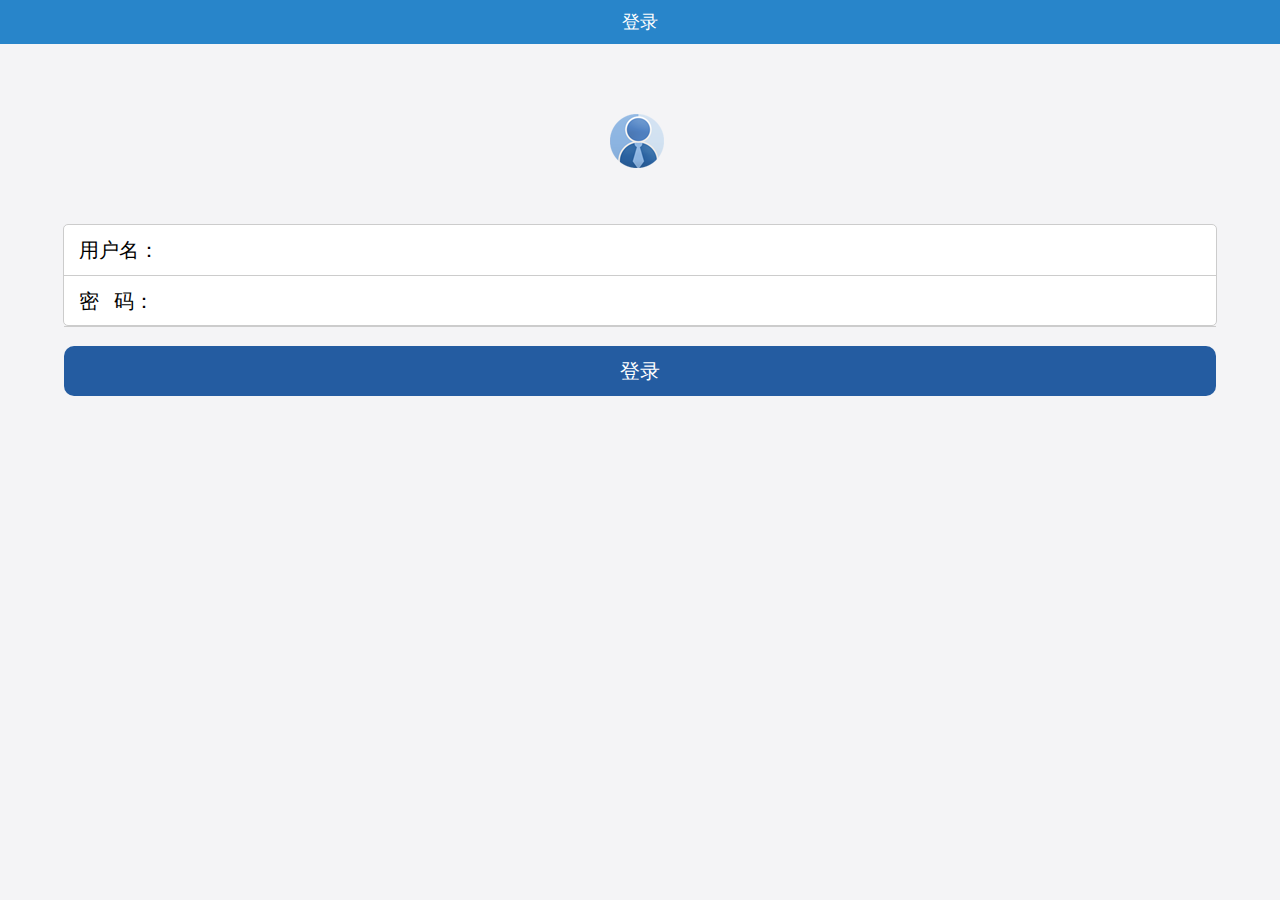
<file: index.html>
<!DOCTYPE html>
<html lang="en">

	<head>
		<meta charset="UTF-8" name="viewport" content="width=device-width,initial-scale=1,user-scalable=no">
		<link rel="short icon" href="Resource/icon.png">
		<link rel="stylesheet" href="ExternalStyle.css">
		<script type="text/javascript" src="CommonClass.js"></script>
		<title>张艳</title>
		<style>
			/*头像*/
			
			.picture {
				width: 100%;
				height: 180px;
				position: relative;
			}
			
			.picture_img {
				left: 50%;
				top: 50%;
				height: 54px;
				width: 54px;
				margin-left: -30px;
				margin-top: -20px;
				position: absolute;
			}
			
			form {
				width: 100%;
			}
			
			.L_form_div {
				width: 100%;
			}
			
			.L_form_inner_div {
				width: 90%;
				margin: 0 auto;
				height: 100px;
				background: white;
				border: 1px solid #CCCCCC;
				border-radius: 5px;
			}
			
			.L_form_inner_div div {
				height: 50px;
				border-bottom: 1px solid #CCCCCC;
			}
			
			.L_form_inner_div div span {
				padding-left: 15px;
				font-size: 20px;
				line-height: 50px;
			}
			
			input {
				outline: medium;
				background: transparent;
				border: none;
				height: 80%;
				width: 60%;
				font-size: 20px;
			}
			
			.L_login_external_div {
				width: 100%;
			}
			
			.L_login_div {
				width: 90%;
				height: 50px;
				background: rgb(36, 92, 161);
				border-radius: 10px;
				margin: 20px auto;
				text-align: center;
			}
			
			.L_login_div input {
				color: white;
				font-size: 20px;
				height: 50px;
				line-height: 50px;
			}
		</style>
	</head>

	<body>

		<!--<script>-->

		<!--&lt;!&ndash;函数声明法1&ndash;&gt;-->
		<!--function gainSum(a,b) {-->
		<!--var c = a + b;-->
		<!--return c;-->
		<!--}-->

		<!--&lt;!&ndash;函数声明法2，bb相当于法1的gainSun&ndash;&gt;-->
		<!--var bb = function (a,b) {-->
		<!--var cc = a + b;-->
		<!--return cc;-->
		<!--}-->
		<!--</script>-->

		<!--第一部分-->
		<header>
			<span>登录</span>
		</header>

		<!--第二部分头像-->
		<div class="picture">
			<div class="picture_img">
				<img src="Resource/head.png" alt="">
			</div>
		</div>
		<!--第三部分form表单-->
		<form action="" name="loginForm">

			<div class="L_form_div">
				<div class="L_form_inner_div">
					<div>
						<span>用户名：</span>
						<input type="text" id="L_account" name="username" maxlength="11"><br>
					</div>
					<div>
						<span>密&nbsp;&nbsp;&nbsp;码：</span>
						<input type="password" id="L_pwd" name="password" maxlength="20"><br>
					</div>
				</div>
			</div>
			<div class="L_login_external_div">
				<div class="L_login_div">
					<input type="button" id="L_btn" value="登录">
				</div>
			</div>
		</form>

		<script>
			//hskj 123456
			// var btn = document.querySelector("#L_btn");
			// btn.onclick = function () {
			//     var account = encodeURIComponent(document.querySelector("#L_account").value);
			//     var pwd = encodeURIComponent(document.querySelector("#L_pwd").value);
			//
			//     if (account == "hskj" && pwd == "123456") {
			//         window.location.href = "DropletService.html"
			//     } else {
			//         window.location.href = "http://www.huashankeji.com"
			//     }
			// }
			//获取登录按钮
			var btn = document.querySelector("#L_btn");

			//注册点击事件
			btn.onclick = function() {
				var userName = encodeURIComponent(document.querySelector("#L_account").value);
				var password = encodeURIComponent(document.querySelector("#L_pwd").value);

				var par3 = "username=" + userName + "&pwd=" + password;

				requestMethod('post', 'login', par3, function(returnStr) {

					if(returnStr == "登录成功") {
						window.localStorage.setItem("userName", userName);
						location.href = "DropletService.html";
					} else {
						alert(returnStr);
					}
				});
			}

			
			// var loginPress = function () {
			//     var account = encodeURIComponent(document.querySelector("#L_account").value);
			//     var pwd = encodeURIComponent(document.querySelector("#L_pwd").value);
			//
			//     if (account == "hskj" && pwd == "123456") {
			//         window.location.href = "DropletService.html";
			//     } else {
			//         window.location.href = "http://www.huashankeji.com";
			//     }
			// }
		</script>

	</body>

</html>
</file>
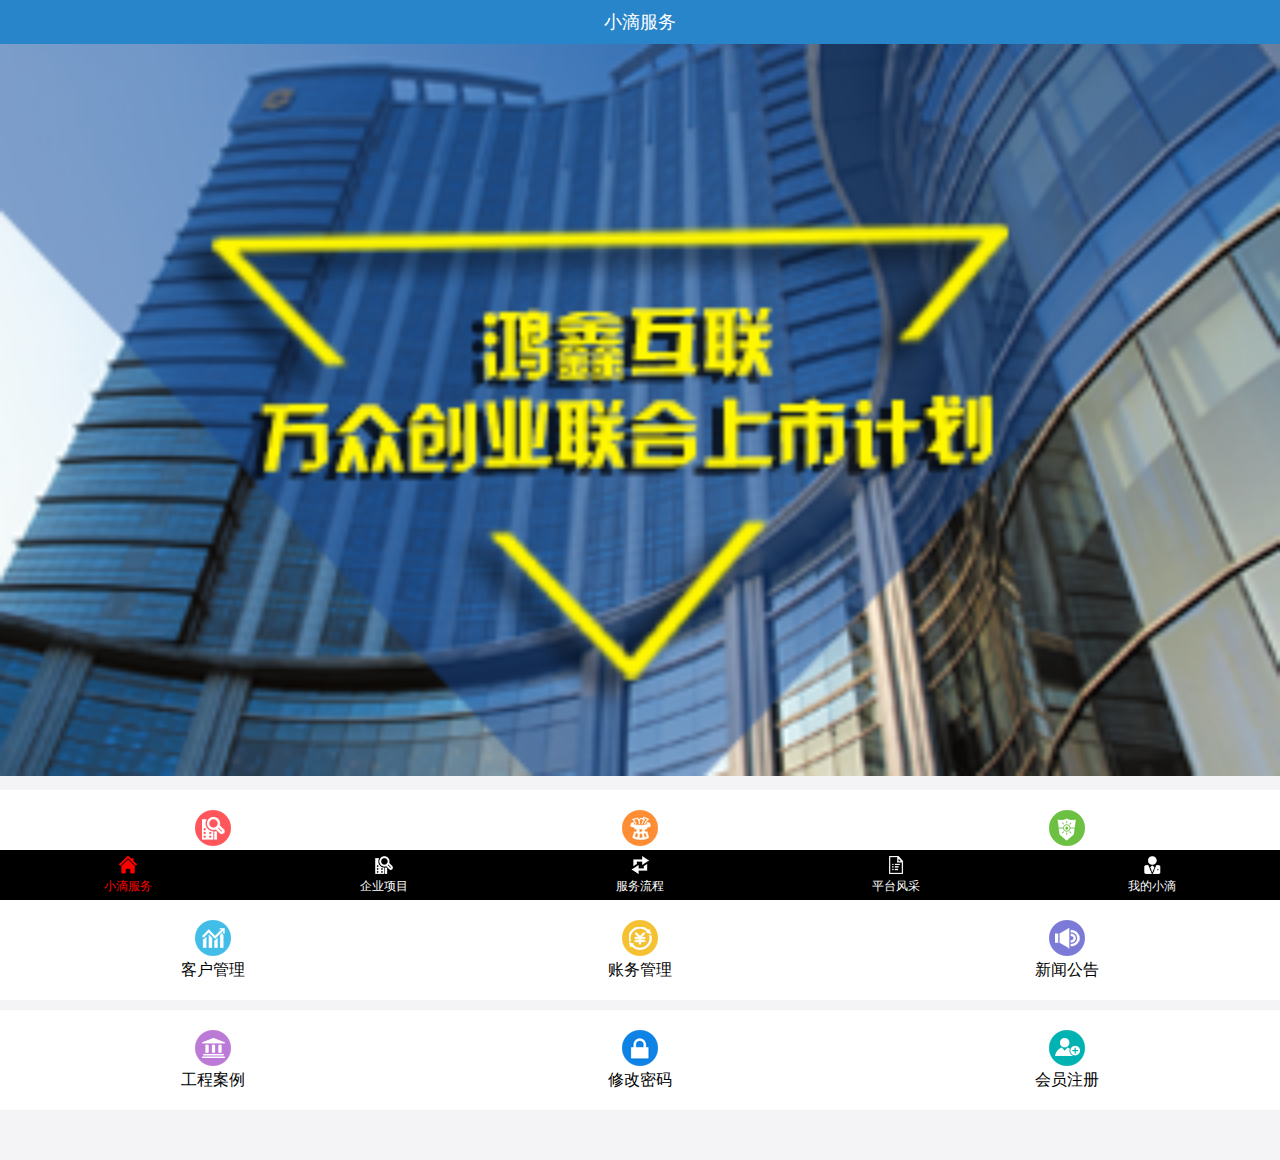
<file: DropletService.html>
<!-- ctrl+/ -->
<!--表示文档的类型，当前文件是html文件-->
<!DOCTYPE html>
<html lang="en">
	<!--标签：双标签/单标签-->
	<!--html组成：标签 属性-->

	<head>
		<meta charset="UTF-8" name="viewport" content="width=device-width,initial-scale=1,user-scalable=no">
		<!--用来链接外部资源用的标签-->
		<!--href 资源的相对路径 绝对路径-->
		<!--short icon:小图标-->
		<link rel="short icon" href="Resource/icon.png">
		<!--让某个外部样式表控制当前的html-->
		<link rel="stylesheet" href="ExternalStyle.css">

		<title>张艳</title>

		<style>
			ul {
				display: table;
				width: 100%;
				background: white;
				height: 100px;
				margin-top: 10px;
			}
			
			ul li {
				display: table-cell;
				width: 33.3%;
				text-align: center;
				vertical-align: middle;
			}
			
			ul li span {
				display: block;
			}
		</style>
	</head>

	<body>
		<!--第一部分-->
		<!--语义化标签：增强代码的可读性-->
		<header>
			<!--是用来搬少量文字用的标签-->
			<span>小滴服务</span>
		</header>

		<!--第二部分-->
		<section>
			<!--是用来加载图片用的标签 src 相对路径 alt 警告，提示-->
			<img id="bannerImg" src="Resource/banner-1.png" alt="请检查您的手机网络！" width="100%">
			<script>
				var imgNumber = 1;
				var bannerImg = document.getElementById("bannerImg");

				function changeImg() {
					imgNumber++;
					if(imgNumber > 3) {
						imgNumber = 1
					}
					bannerImg.src = "Resource/banner-" + imgNumber + ".png";
				}
				setInterval(changeImg, 1000);
			</script>
		</section>

		<!--第三部分-->
		<!--table,ul-->
		<section>
			<!--ul li属于无序列表标签-->
			<ul>
				<li><img src="Resource/index1.png" alt=""><span>企业项目</span></li>
				<li><img src="Resource/index2.png" alt=""><span>平台风采</span></li>
				<li><img src="Resource/index3.png" alt=""><span>报名流程</span></li>
			</ul>

			<ul>
				<li><img src="Resource/index4.png" alt=""><span>客户管理</span></li>
				<li><img src="Resource/index5.png" alt=""><span>账务管理</span></li>
				<li><img src="Resource/index6.png" alt=""><span>新闻公告</span></li>
			</ul>

			<ul>
				<li><img src="Resource/index7.png" alt=""><span>工程案例</span></li>
				<li><img src="Resource/index8.png" alt=""><span>修改密码</span></li>
				<li><img src="Resource/index9.png" alt=""><span>会员注册</span></li>
			</ul>

		</section>

		<!--第四部分--->
		<footer>
			<a href="DropletService.html"><img src="Resource/nav11.png" alt=""><span style="color: red">小滴服务</span></a>

			<a href="EnterpriseProject1.html"><img src="Resource/nav20.png" alt=""><span>企业项目</span></a>

			<a href="ServiceProcess.html"><img src="Resource/nav30.png" alt=""><span>服务流程</span></a>

			<a href="PlatformStyle.html"><img src="Resource/nav40.png" alt=""><span>平台风采</span></a>

			<a href="MyDroplet.html"><img src="Resource/nav50.png" alt=""><span>我的小滴</span></a>

		</footer>

	</body>

</html>
</file>
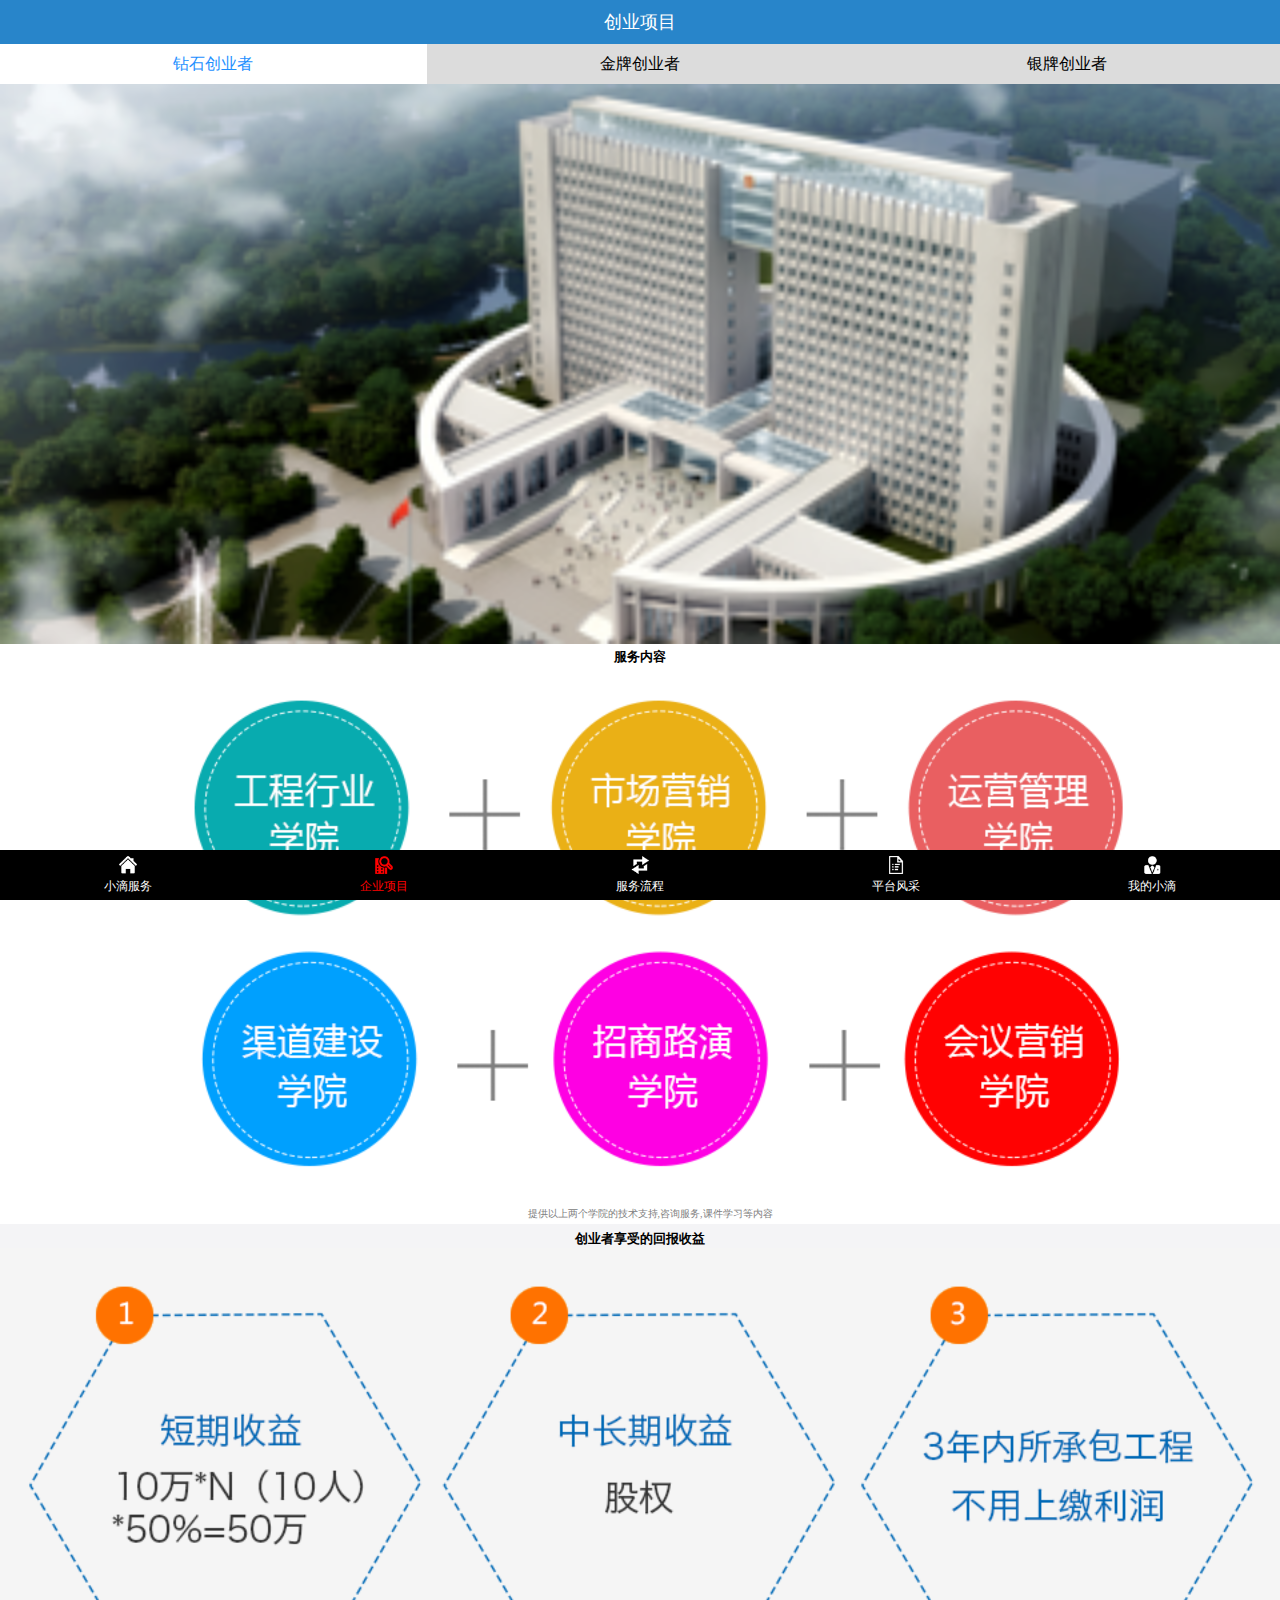
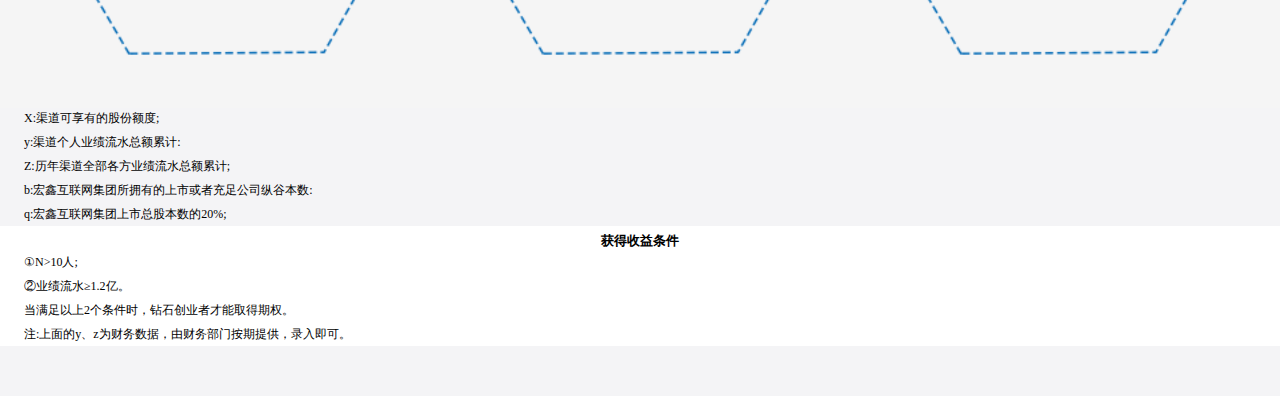
<file: EnterpriseProject1.html>
<!DOCTYPE html>
<html lang="en">

<head>
    <meta charset="UTF-8" name="viewport" content="width=device-width,initial-scale=1,user-scalable=no">
    <!--用来链接外部资源用的标签-->
    <!--href 资源的相对路径 绝对路径-->
    <!--short icon:小图标-->
    <link rel="short icon" href="Resource/icon.png">
    <!--让某个外部样式表控制当前的html-->
    <link rel="stylesheet" href="ExternalStyle.css">
    <link rel="stylesheet" href="EnterpriseProject.css">

    <title>张艳</title>

    <style>
        h5{text-align: center;padding-top: 6px;}
        p{font-size: 12px;text-indent: 2em;line-height: 2em;}
        article p{background-color: white}
        li a{color: black}
    </style>
</head>

<body>
<!--第一部分-->
<header>
    <!--是用来搬少量文字用的标签-->
    <span>创业项目</span>
</header>

<!--第二部分-->
<section>
    <ul>
        <li style="background: white;"><a href="" style="color: dodgerblue"><span>钻石创业者</span></a></li>
        <li><a href="EnterpriseProject2.html"><span>金牌创业者</span></a></li>
        <li><a href="EnterpriseProject3.html"><span>银牌创业者</span></a></li>
    </ul>
</section>

<!--第三部分-->
<section>
    <!--是用来加载图片用的标签 src 相对路径 alt 警告，提示-->
    <img class="DS_second_section_img" src="Resource/banner2.png" alt="请检查您的手机网络！">
</section>

<!--第四部分-->
<section>
    <h5 style="background-color: white">服务内容</h5>
    <img class="DS_second_section_img" src="Resource/30w_1.png" alt="请检查您的手机网络！">
    <p style="text-align: center;color: gray;font-size: 10px;background-color: white">提供以上两个学院的技术支持,咨询服务,课件学习等内容</p>
</section>

<section>
    <h5>创业者享受的回报收益</h5>
    <img class="DS_second_section_img" src="Resource/30w_2.png" alt="请检查您的手机网络！">
    <p>X:渠道可享有的股份额度;</p>
    <p>y:渠道个人业绩流水总额累计:</p>
    <p>Z:历年渠道全部各方业绩流水总额累计;</p>
    <p>b:宏鑫互联网集团所拥有的上市或者充足公司纵谷本数:</p>
    <p>q:宏鑫互联网集团上市总股本数的20%;</p>
</section>

<!--第五部分-->
<article>
    <h5 style="background-color: white">获得收益条件</h5>
    <p>①N>10人;</p>
    <p>②业绩流水≥1.2亿。</p>
    <p>当满足以上2个条件时，钻石创业者才能取得期权。</p>
    <p>注:上面的y、z为财务数据，由财务部门按期提供，录入即可。</p>
</article>

<!--第六部分--->
<footer>
    <a href="DropletService.html"><img src="Resource/nav10.png" alt=""><span>小滴服务</span></a>

    <a href=""><img src="Resource/nav21.png" alt=""><span style="color: red">企业项目</span></a>

    <a href="ServiceProcess.html"><img src="Resource/nav30.png" alt=""><span>服务流程</span></a>

    <a href="PlatformStyle.html"><img src="Resource/nav40.png" alt=""><span>平台风采</span></a>

    <a href="MyDroplet.html"><img src="Resource/nav50.png" alt=""><span>我的小滴</span></a>
</footer>

</body>
</html>
</file>
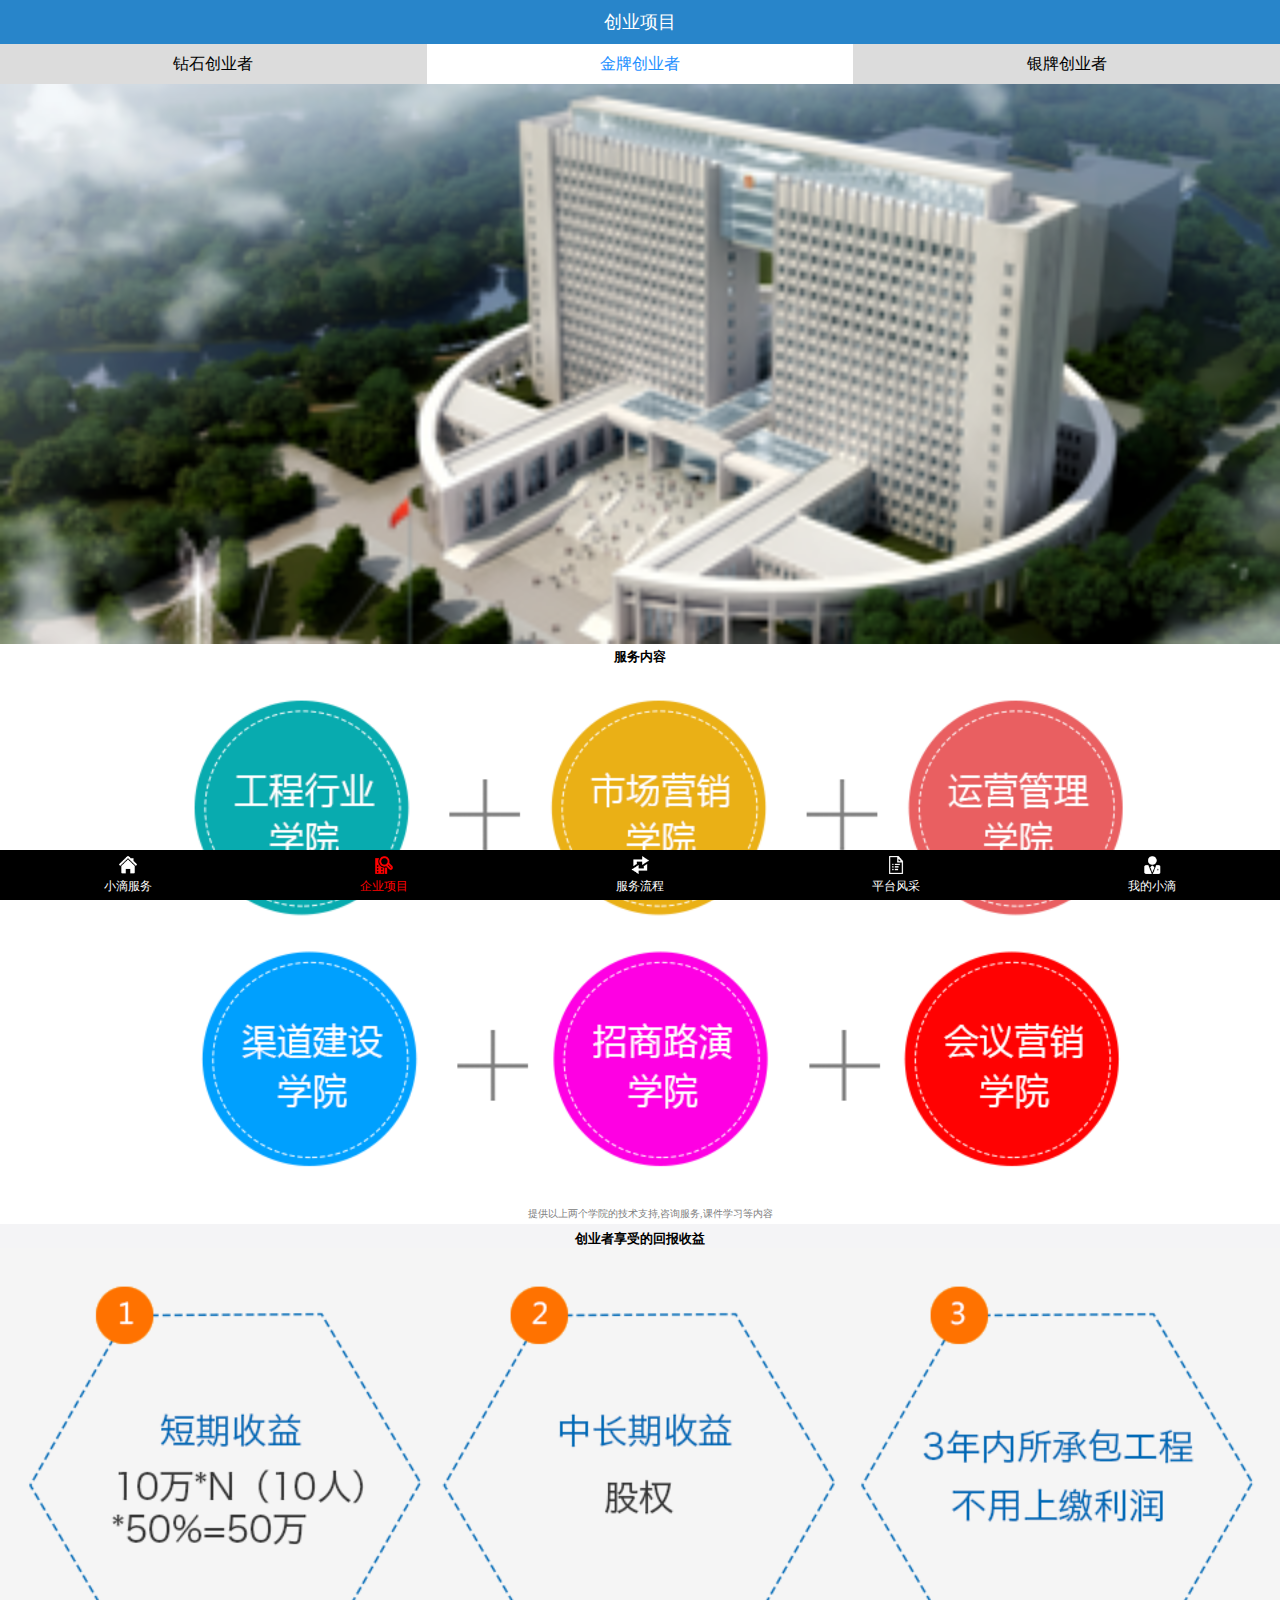
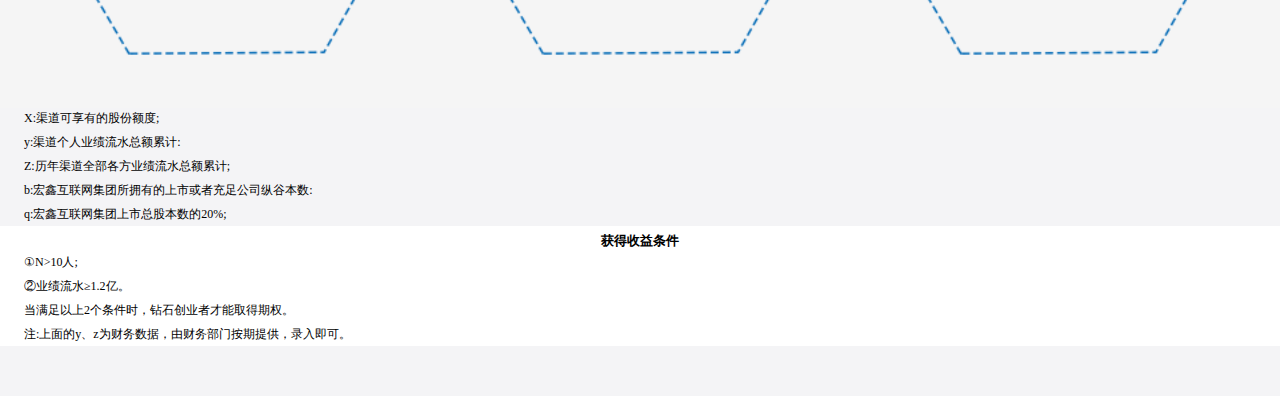
<file: EnterpriseProject2.html>
<!DOCTYPE html>
<html lang="en">

<head>
    <meta charset="UTF-8" name="viewport" content="width=device-width,initial-scale=1,user-scalable=no">
    <!--用来链接外部资源用的标签-->
    <!--href 资源的相对路径 绝对路径-->
    <!--short icon:小图标-->
    <link rel="short icon" href="Resource/icon.png">
    <!--让某个外部样式表控制当前的html-->
    <link rel="stylesheet" href="ExternalStyle.css">
    <link rel="stylesheet" href="EnterpriseProject.css">

    <title>张艳</title>

    <style>
        h5{text-align: center;padding-top: 6px}
        p{font-size: 12px;text-indent: 2em;line-height: 2em;}
        article p{background-color: white}
        li a{color: black}
    </style>
</head>

<body>
<!--第一部分-->
<header>
    <!--是用来搬少量文字用的标签-->
    <span>创业项目</span>
</header>

<!--第二部分-->
<section>
    <ul>
        <li><a href="EnterpriseProject1.html"><span>钻石创业者</span></a></li>
        <li style="background: white;color: aqua"><a href=""  style="color: dodgerblue"><span>金牌创业者</span></a></li>
        <li><a href="EnterpriseProject3.html"><span>银牌创业者</span></a></li>
    </ul>
</section>

<!--第三部分-->
<section>
    <!--是用来加载图片用的标签 src 相对路径 alt 警告，提示-->
    <img class="DS_second_section_img" src="Resource/banner2.png" alt="请检查您的手机网络！">
</section>

<!--第四部分-->
<section>
    <h5 style="background-color: white">服务内容</h5>
    <img class="DS_second_section_img" src="Resource/30w_1.png" alt="请检查您的手机网络！">
    <p style="text-align: center;color: gray;font-size: 10px;background-color: white">提供以上两个学院的技术支持,咨询服务,课件学习等内容</p>
</section>

<section>
    <h5>创业者享受的回报收益</h5>
    <img class="DS_second_section_img" src="Resource/30w_2.png" alt="请检查您的手机网络！">
    <p>X:渠道可享有的股份额度;</p>
    <p>y:渠道个人业绩流水总额累计:</p>
    <p>Z:历年渠道全部各方业绩流水总额累计;</p>
    <p>b:宏鑫互联网集团所拥有的上市或者充足公司纵谷本数:</p>
    <p>q:宏鑫互联网集团上市总股本数的20%;</p>
</section>

<!--第五部分-->
<article>
    <h5 style="background-color: white">获得收益条件</h5>
    <p>①N>10人;</p>
    <p>②业绩流水≥1.2亿。</p>
    <p>当满足以上2个条件时，钻石创业者才能取得期权。</p>
    <p>注:上面的y、z为财务数据，由财务部门按期提供，录入即可。</p>
</article>

<!--第六部分--->
<footer>
    <a href="DropletService.html"><img src="Resource/nav10.png" alt=""><span>小滴服务</span></a>

    <a href=""><img src="Resource/nav21.png" alt=""><span style="color: red">企业项目</span></a>

    <a href="ServiceProcess.html"><img src="Resource/nav30.png" alt=""><span>服务流程</span></a>

    <a href="PlatformStyle.html"><img src="Resource/nav40.png" alt=""><span>平台风采</span></a>

    <a href="MyDroplet.html"><img src="Resource/nav50.png" alt=""><span>我的小滴</span></a>
</footer>

</body>
</html>
</file>
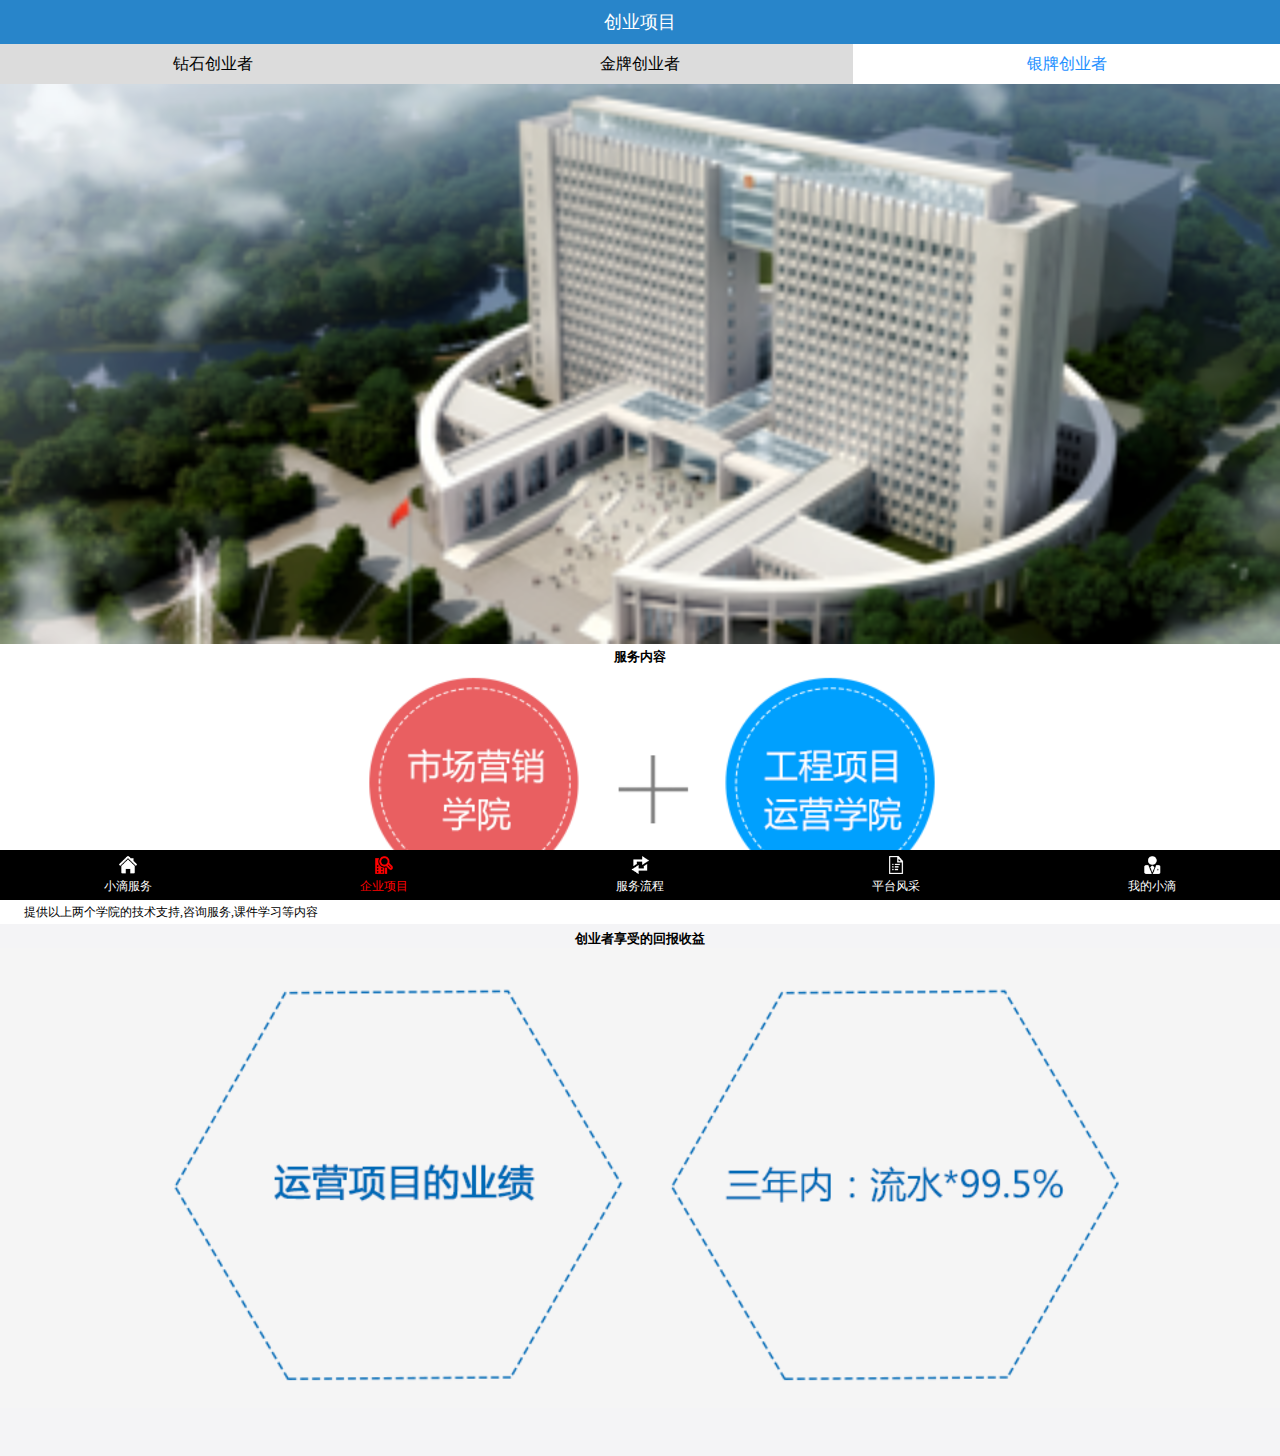
<file: EnterpriseProject3.html>
<!DOCTYPE html>
<html lang="en">

<head>
    <meta charset="UTF-8" name="viewport" content="width=device-width,initial-scale=1,user-scalable=no">
    <!--用来链接外部资源用的标签-->
    <!--href 资源的相对路径 绝对路径-->
    <!--short icon:小图标-->
    <link rel="short icon" href="Resource/icon.png">
    <!--让某个外部样式表控制当前的html-->
    <link rel="stylesheet" href="ExternalStyle.css">
    <link rel="stylesheet" href="EnterpriseProject.css">

    <title>张艳</title>

    <style>
        h5{text-align: center;padding-top: 6px}
        p{font-size: 12px;text-indent: 2em;line-height: 2em;background-color: white}
        li a{color: black}
    </style>
</head>

<body>
<!--第一部分-->
<header>
    <!--是用来搬少量文字用的标签-->
    <span>创业项目</span>
</header>

<!--第二部分-->
<section>
    <ul>
        <li><a href="EnterpriseProject1.html"><span>钻石创业者</span></a></li>
        <li><a href="EnterpriseProject2.html"><span>金牌创业者</span></a></li>
        <li style="background: white"><a href=""  style="color: dodgerblue"><span>银牌创业者</span></a></li>
    </ul>
</section>
<!--第三部分-->
<section>
    <!--是用来加载图片用的标签 src 相对路径 alt 警告，提示-->
    <img class="DS_second_section_img" src="Resource/banner2.png" alt="请检查您的手机网络！">
</section>


<!--第四部分-->
<section>
    <h5 style="background-color: white">服务内容</h5>
    <img class="DS_second_section_img" src="Resource/10w_1.png" alt="请检查您的手机网络！">
    <p>提供以上两个学院的技术支持,咨询服务,课件学习等内容</p>
</section>

<!--第五部分-->
<h5>创业者享受的回报收益</h5>
<img class="DS_second_section_img" src="Resource/10w_2.png" alt="请检查您的手机网络！">

<!--第六部分--->
<footer>
    <a href="DropletService.html"><img src="Resource/nav10.png" alt=""><span>小滴服务</span></a>

    <a href=""><img src="Resource/nav21.png" alt=""><span style="color: red">企业项目</span></a>

    <a href="ServiceProcess.html"><img src="Resource/nav30.png" alt=""><span>服务流程</span></a>

    <a href="PlatformStyle.html"><img src="Resource/nav40.png" alt=""><span>平台风采</span></a>

    <a href="MyDroplet.html"><img src="Resource/nav50.png" alt=""><span>我的小滴</span></a>

</footer>

</body>
</html>
</file>
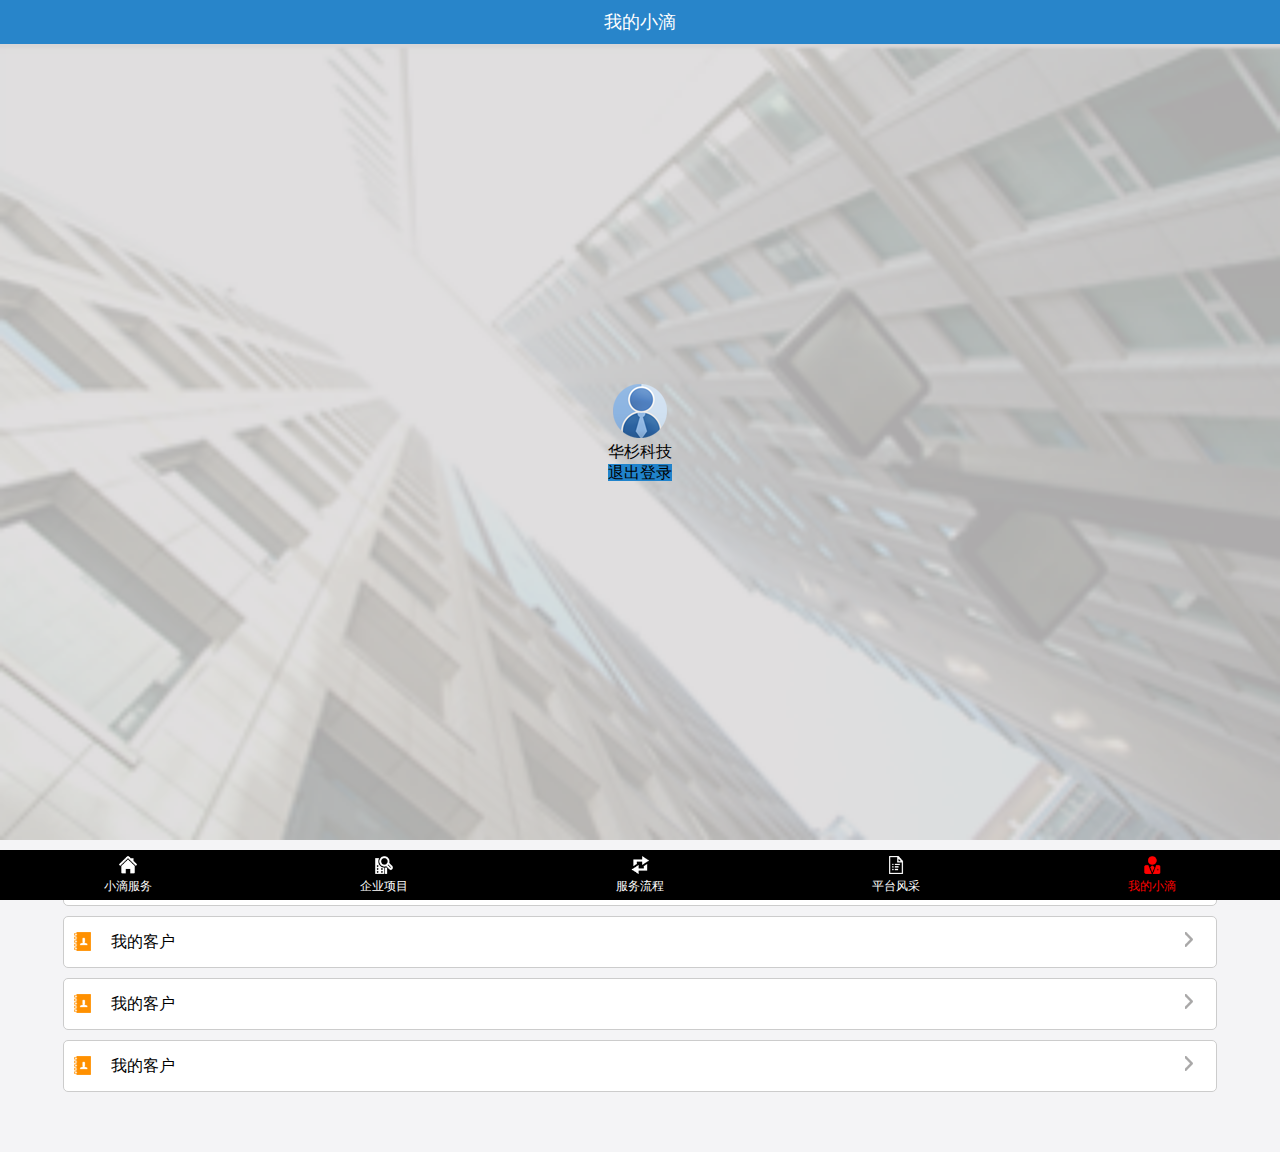
<file: MyDroplet.html>
<!DOCTYPE html>
<html lang="en">
<head>
    <meta charset="UTF-8" name="viewport" content="width=device-width,initial-scale=1,user-scalable=no">
    <!--用来链接外部资源用的标签-->
    <!--href 资源的相对路径 绝对路径-->
    <!--short icon:小图标-->
    <link rel="short icon" href="Resource/icon.png">
    <!--让某个外部样式表控制当前的html-->
    <link rel="stylesheet" href="ExternalStyle.css">

    <title>张艳</title>

    <style>
        .MD_bg_img{width: 100%;}
        .MD_external_div{position: relative;}
        .MD_inner_div{
            left: 50%;
            top: 50%;
            position: absolute;
            height: 120px;
            width: 66px;
            margin-left: -33px;
            margin-top: -60px;
            text-align: center}
        .MD_inner_div span{display: block;}
        .MD_inner_div bottom{
            background: rgb(32,131,204);
            width: 66px;
            height: 20px;}

        .MD_bottom_div{
            width: 100%;
        }

        .MD_bottom_inner_div{width: 90%;
            background-color: white;
            margin-top: 10px;

            /*以下保持一致才可垂直居中*/
            height: 50px;
            line-height: 50px;

            /*内部小的div的水平居中方式*/
            margin: 10px auto;

            border: 1px solid #cccccc;
            border-radius: 5px;
        }

        .MD_left_img{
            float: left;
            margin-left: 10px;
            margin-right: 20px;
            margin-top: 15px;
        }
        .MD_right_img{
            float: right;
            margin-right: 20px;
            margin-top: 15px;
        }

    </style>
</head>
<body>
<!--第一部分-->
<header>
    <!--是用来搬少量文字用的标签-->
    <span>我的小滴</span>
</header>

<!--第二部分-->

<div class="MD_external_div" >
    <!--是用来加载图片用的标签 src 相对路径 alt 警告，提示-->
    <img class="MD_bg_img" src="Resource/banner5.png"  alt="请检查您的手机网络！">
    <div class="MD_inner_div">
        <img src="Resource/head.png" alt="">
        <span>华杉科技</span>
        <bottom>退出登录</bottom>
    </div>
</div>


<!--第三部分-->
<div class="MD_bottom_div">
    <div class="MD_bottom_inner_div">
        <img class="MD_left_img" src="Resource/gr_1.png" alt="">
        <span>我的客户</span>
        <img class="MD_right_img" src="Resource/jt.png" alt="">
    </div>
</div>

<div class="MD_bottom_div">
    <div class="MD_bottom_inner_div">
        <img class="MD_left_img" src="Resource/gr_1.png" alt="">
        <span>我的客户</span>
        <img class="MD_right_img" src="Resource/jt.png" alt="">
    </div>
</div>

<div class="MD_bottom_div">
    <div class="MD_bottom_inner_div">
        <img class="MD_left_img" src="Resource/gr_1.png" alt="">
        <span>我的客户</span>
        <img class="MD_right_img" src="Resource/jt.png" alt="">
    </div>
</div>

<div class="MD_bottom_div">
    <div class="MD_bottom_inner_div">
        <img class="MD_left_img" src="Resource/gr_1.png" alt="">
        <span>我的客户</span>
        <img class="MD_right_img" src="Resource/jt.png" alt="">
    </div>
</div>

<!--第四部分-->
<footer>
    <a href="DropletService.html"><img src="Resource/nav10.png" alt=""><span>小滴服务</span></a>

    <a href="EnterpriseProject1.html"><img src="Resource/nav20.png" alt=""><span>企业项目</span></a>

    <a href="ServiceProcess.html"><img src="Resource/nav30.png" alt=""><span>服务流程</span></a>

    <a href="PlatformStyle.html"><img src="Resource/nav40.png" alt=""><span>平台风采</span></a>

    <a href=""><img src="Resource/nav51.png" alt=""><span style="color: red">我的小滴</span></a>
</footer>

</body>
</html>
</file>
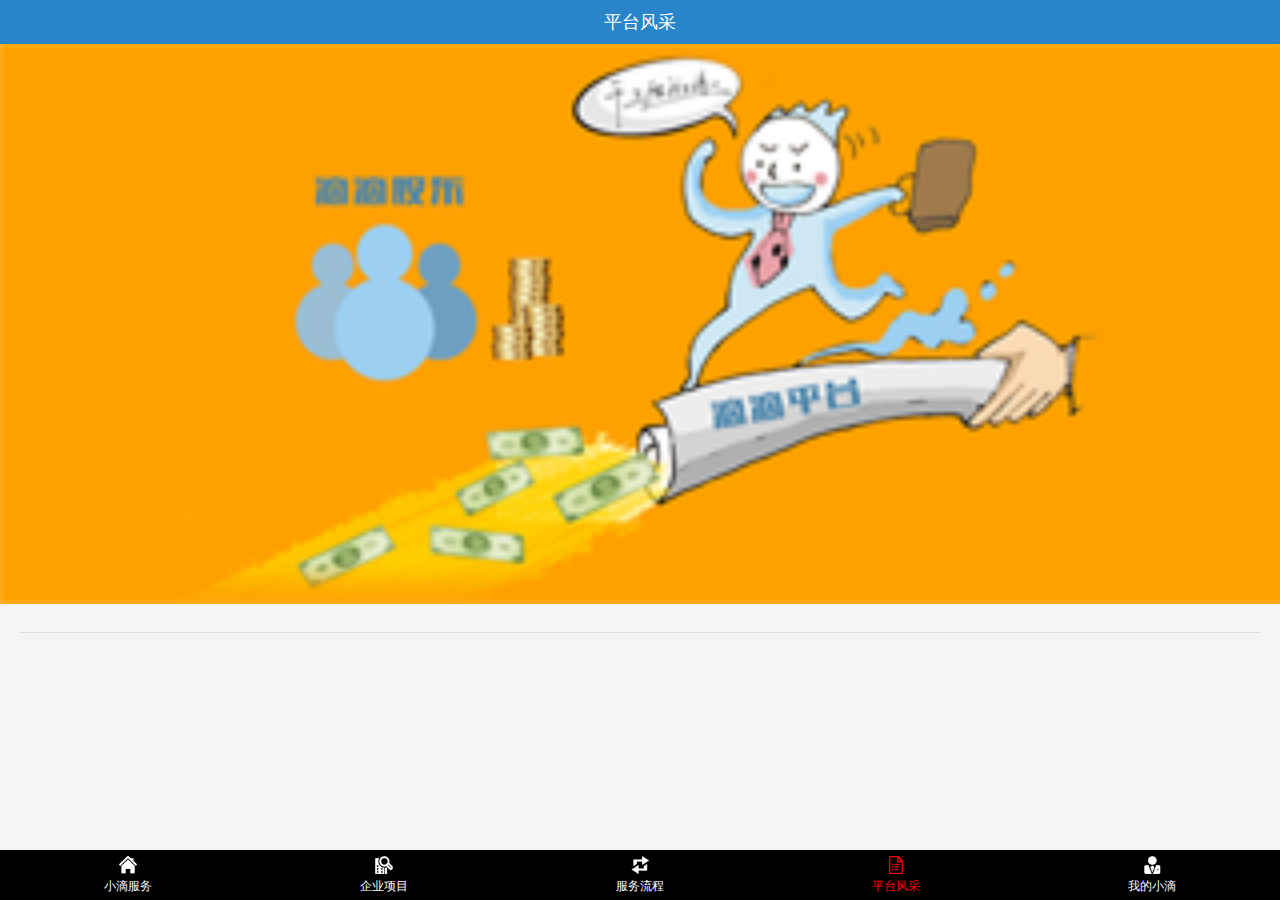
<file: PlatformStyle.html>
<!DOCTYPE html>
<html lang="en">

	<head>
		<meta charset="UTF-8" name="viewport" content="width=device-width,initial-scale=1,user-scalable=no">
		<!--用来链接外部资源用的标签-->
		<!--href 资源的相对路径 绝对路径-->
		<!--short icon:小图标-->
		<link rel="short icon" href="Resource/icon.png">
		<!--让某个外部样式表控制当前的html-->
		<link rel="stylesheet" href="ExternalStyle.css">
		<script type="text/javascript" src="CommonClass.js"></script>
		<title>张艳</title>

		<style>
			article {
				margin: 20px;
			}
			
			h3 {
				color: red;
				font-size: 18px;
				padding-bottom: 10px;
				border-bottom: 1px solid #dddddd
			}
			
			h4 {
				font-size: 14px
			}
			
			article p {
				font-size: 12px;
				text-indent: 2em;
				line-height: 2em;
			}
		</style>
	</head>

	<body>

		<!--第一部分-->
		<!--语义化标签：增强代码的可读性-->
		<header>
			<!--是用来搬少量文字用的标签-->
			<span>平台风采</span>
		</header>

		<!--第二部分-->
		<section>
			<!--是用来加载图片用的标签 src 相对路径 alt 警告，提示-->
			<img class="DS_second_section_img" src="Resource/banner4.png" alt="请检查您的手机网络！">
		</section>

		<!--第三部分-->
		<!--<article>
    <h3>公司简介</h3>
    <h4>华杉科技（北京）有限公司</h4>
    <p>
        华杉科技(北京)有限公司一直秉承“在高薪和经验的路上，我们只做行业第一", 致力于为整个互联网科技行业输送高级技术人才、做好每一款外包项目。
    </p>
    <p>
        华杉科技(北京)有限公司是一家既专注于培养高级IT技术人才，为学员提供定制化IT职业规划方案及意见咨询服务，又是国内领先的智能手机软件外包服务商。公司原东方爱智技术总监，原58同城技术总监共同创立。
    </p>
    <p>
        华杉科技(北京)有限公司拥有业内知名的教研团队和雄厚的课程研发能力，课程的快速迭代时刻紧跟当今较为流行的前沿技术、不同行业的外包项目作为支撑，强有力的保证了学员的核心竞争力。强竞争力的一线技术人员和完善的外包服务流程充分保证了每一款项目的顺利执行。
    </p>

</article>-->
		<article>
			<h3 id="title"></h3>
			<h4 id="subTitle"></h4>
			<p id="info"></p>
		</article>

		<script>
			requestMethod('get', 'aboutus', "", function(returnStr) {
				var title_content = document.getElementById("title");
				var sub_content = document.getElementById("subTitle");
				var info_content = document.getElementById("info");

				title_content.innerHTML = returnStr.title;
				sub_content.innerHTML = returnStr.subTitle;
				info_content.innerHTML = returnStr.info;
			});
		</script>

		<!--第四部分--->
		<footer>
			<a href="DropletService.html"><img src="Resource/nav10.png" alt=""><span>小滴服务</span></a>

			<a href="EnterpriseProject1.html"><img src="Resource/nav20.png" alt=""><span>企业项目</span></a>

			<a href="ServiceProcess.html"><img src="Resource/nav30.png" alt=""><span>服务流程</span></a>

			<a href=""><img src="Resource/nav41.png" alt=""><span style="color: red">平台风采</span></a>

			<a href="MyDroplet.html"><img src="Resource/nav50.png" alt=""><span>我的小滴</span></a>

		</footer>

	</body>

</html>
</file>
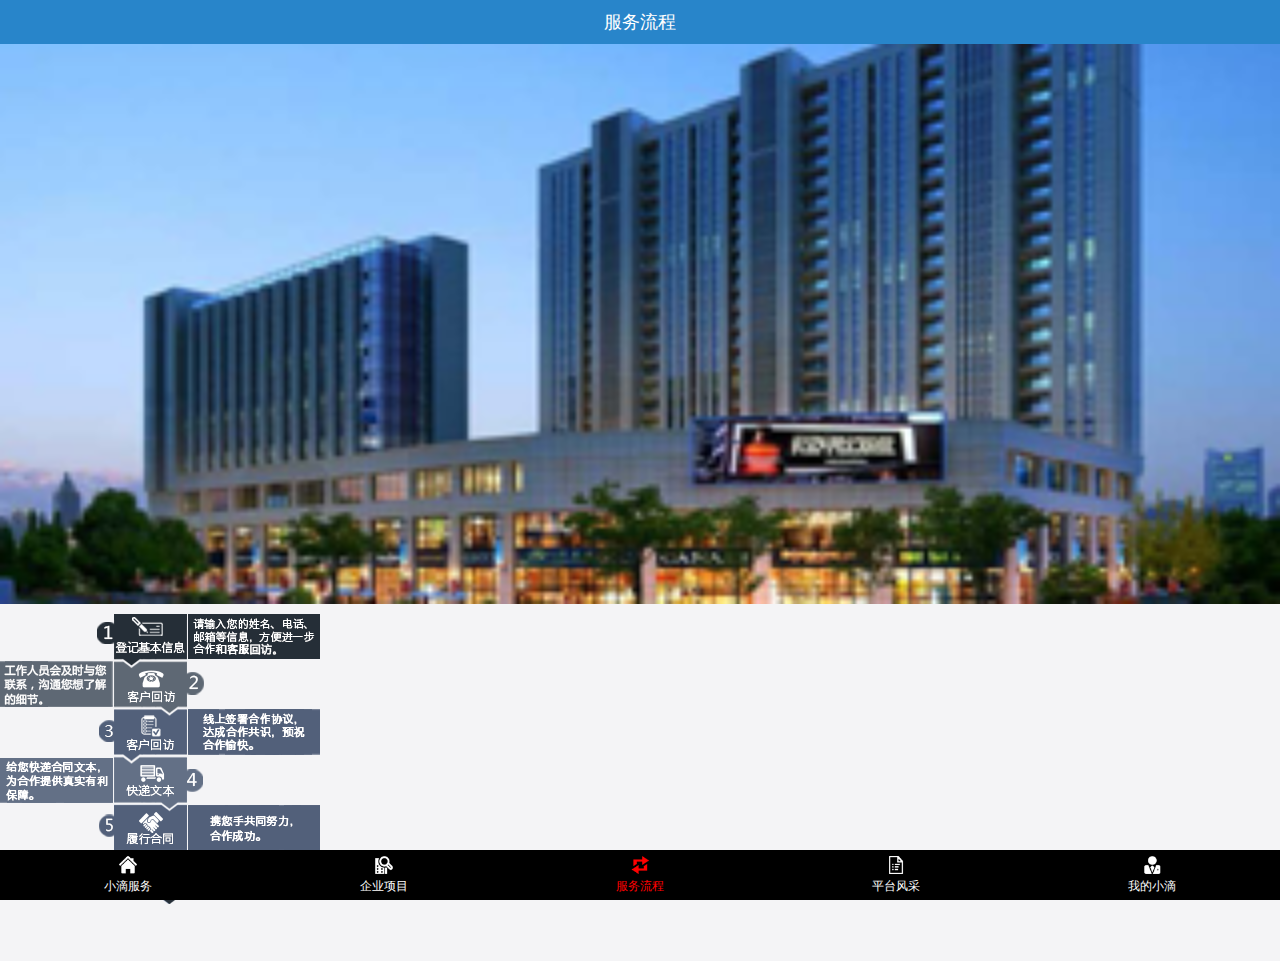
<file: ServiceProcess.html>
<!DOCTYPE html>
<html lang="en">

<head>
    <meta charset="UTF-8" name="viewport" content="width=device-width,initial-scale=1,user-scalable=no">
    <!--用来链接外部资源用的标签-->
    <!--href 资源的相对路径 绝对路径-->
    <!--short icon:小图标-->
    <link rel="short icon" href="Resource/icon.png">
    <!--让某个外部样式表控制当前的html-->
    <link rel="stylesheet" href="ExternalStyle.css">

    <title>张艳</title>

    <style>

    </style>
</head>

<body>
<!--第一部分-->
<!--语义化标签：增强代码的可读性-->
<header>
    <!--是用来搬少量文字用的标签-->
    <span>服务流程</span>
</header>

<!--第二部分-->
<section>
    <!--是用来加载图片用的标签 src 相对路径 alt 警告，提示-->
    <img class="DS_second_section_img" src="Resource/banner3.png"  alt="请检查您的手机网络！">
</section>


<!--第三部分-->

<section style="margin-top: 10px">
    <img src="Resource/process.png" alt="请检查您的手机网络！">

</section>


<!--第四部分--->
<footer>
    <a href="DropletService.html"><img src="Resource/nav10.png" alt=""><span>小滴服务</span></a>

    <a href="EnterpriseProject1.html"><img src="Resource/nav20.png" alt=""><span>企业项目</span></a>

    <a href=""><img src="Resource/nav31.png" alt=""><span style="color: red">服务流程</span></a>

    <a href="PlatformStyle.html"><img src="Resource/nav40.png" alt=""><span>平台风采</span></a>

    <a href="MyDroplet.html"><img src="Resource/nav50.png" alt=""><span>我的小滴</span></a>

</footer>

</body>
</html>
</file>
<file: ExternalStyle.css>
/*外部样式表*/

* {
    margin: 0;
    padding: 0;
}

body {
    background: rgb(244, 244, 246);
    padding-top: 44px;
    padding-bottom: 50px;
}

header {
    background: rgb(40, 133, 202);
    color: white;
    text-align: center;
    line-height: 44px;
    font-size: 18px;

    left: 0;
    top: 0;
    width: 100%;
    position: fixed;
}

.DS_second_section_img{
    width: 100%;
    margin-bottom: -6px;
}

footer{
    display: table;
    width: 100%;
    background: black;
    height: 50px;
    font-size: 14px;

    right: 0;
    bottom: 0;
    position: fixed;
}
footer a{
    display: table-cell;
    width: 20%;
    text-align: center;
    vertical-align: middle;
    color: white;
    text-decoration: none;
}
footer a span{
    display: block;
    font-size: 12px;
}

footer a img{
    width: 18px;
}
</file>
<file: EnterpriseProject.css>
ul{
    display: table;
    width: 100%;
    background: gainsboro;
    height: 40px;
    margin-top: 0px;

}
ul li{
    display: table-cell;
    width: 33.3%;
    text-align: center;
    vertical-align: middle;
    text-decoration: none;
}
ul li span{
    display: block;
}

ul li a{text-decoration: none;}
</file>
